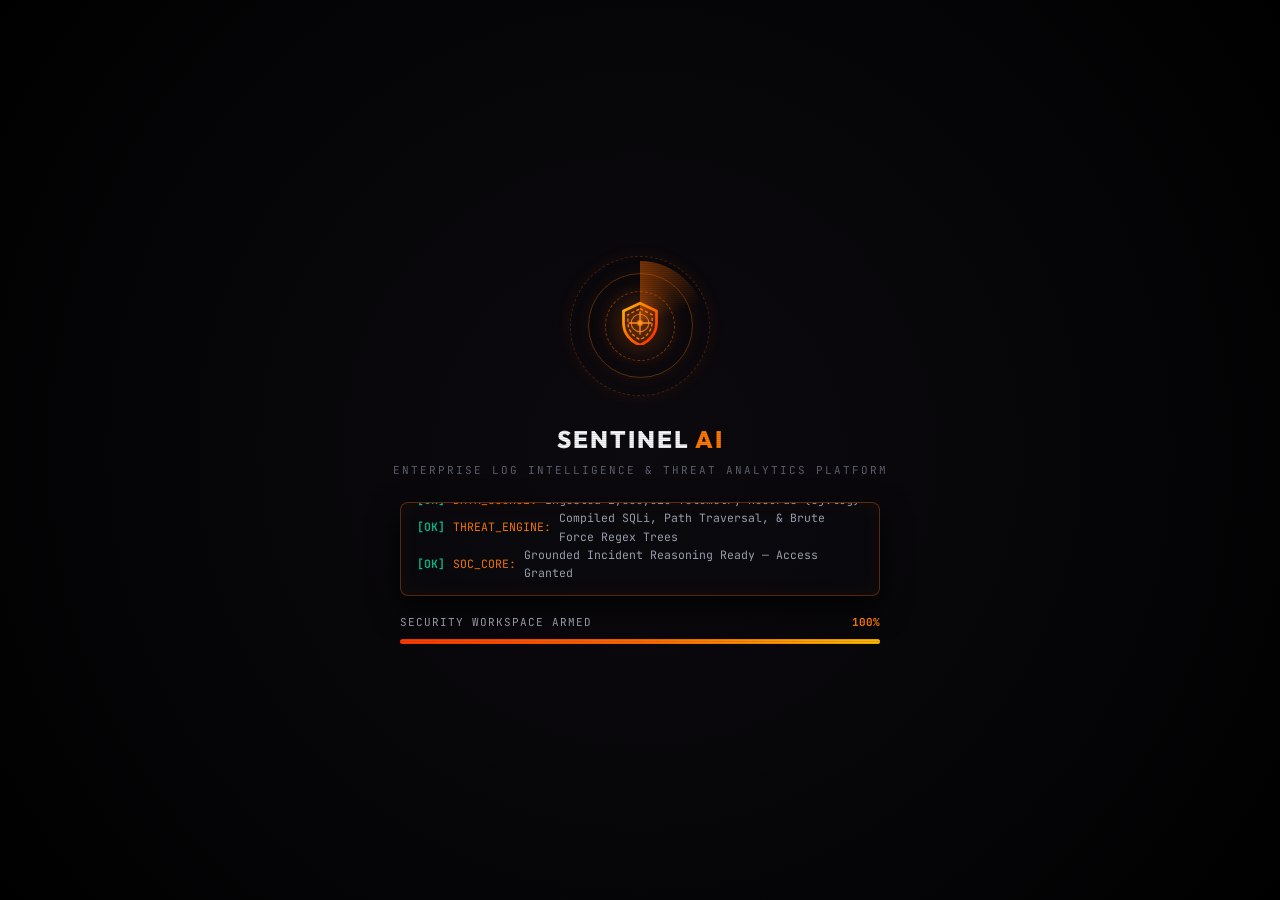
<file: platform/frontend/index.html>
<!DOCTYPE html>
<html lang="en">
<head>
  <meta charset="UTF-8">
  <meta name="viewport" content="width=device-width, initial-scale=1.0">
  <title>SENTINEL AI // Autonomous Log Intelligence & Security Analytics Platform</title>
  <!-- Google Fonts: Inter, Outfit, JetBrains Mono -->
  <link rel="preconnect" href="https://fonts.googleapis.com">
  <link rel="preconnect" href="https://fonts.gstatic.com" crossorigin>
  <link href="https://fonts.googleapis.com/css2?family=Inter:wght@400;500;600;700&family=JetBrains+Mono:wght@400;500;600;700&family=Outfit:wght@600;700;800;900&display=swap" rel="stylesheet">
  <link rel="stylesheet" href="css/style.css">
</head>
<body>
  <!-- Cyber Preloader / System Boot Sequence (Google / Microsoft Standards) -->
  <div id="preloader">
    <div class="preloader-hud-radar">
      <div class="radar-ring radar-ring-1"></div>
      <div class="radar-ring radar-ring-2"></div>
      <div class="radar-ring radar-ring-3"></div>
      <div class="radar-sweep"></div>
      <!-- Bespoke Cyber Emblem SVG -->
      <div class="preloader-core-icon">
        <svg width="44" height="44" viewBox="0 0 40 40" fill="none" xmlns="http://www.w3.org/2000/svg">
          <defs>
            <linearGradient id="cyberGradPre" x1="0%" y1="0%" x2="100%" y2="100%">
              <stop offset="0%" stop-color="#ffb800"/>
              <stop offset="50%" stop-color="#ff6a00"/>
              <stop offset="100%" stop-color="#ff2200"/>
            </linearGradient>
            <radialGradient id="coreGlowPre" cx="50%" cy="50%" r="50%">
              <stop offset="0%" stop-color="#ffffff"/>
              <stop offset="40%" stop-color="#ff7a00"/>
              <stop offset="100%" stop-color="transparent"/>
            </radialGradient>
          </defs>
          <path d="M20 2L35 9V20C35 29.5 28.5 37 20 40C11.5 37 5 29.5 5 20V9L20 2Z" stroke="url(#cyberGradPre)" stroke-width="2.5" stroke-linejoin="round" fill="rgba(255,106,0,0.12)"/>
          <path d="M20 7L31 12.5V19.5C31 26.5 26.2 32.5 20 35C13.8 32.5 9 26.5 9 19.5V12.5L20 7Z" stroke="#ff7a00" stroke-width="1.2" stroke-dasharray="3 2" fill="none"/>
          <circle cx="20" cy="20" r="5" fill="url(#coreGlowPre)"/>
          <circle cx="20" cy="20" r="8" stroke="#ff8c1a" stroke-width="1" stroke-opacity="0.8"/>
          <line x1="20" y1="10" x2="20" y2="30" stroke="#ff8c1a" stroke-width="1.2" stroke-linecap="round"/>
          <line x1="10" y1="20" x2="30" y2="20" stroke="#ff8c1a" stroke-width="1.2" stroke-linecap="round"/>
        </svg>
      </div>
    </div>
    
    <div class="preloader-brand-title">SENTINEL <span>AI</span></div>
    <div class="preloader-brand-sub">Enterprise Log Intelligence & Threat Analytics Platform</div>

    <!-- Live Kernel Boot Log Matrix -->
    <div class="preloader-terminal" id="preloader-terminal">
      <div class="terminal-line"><span class="ok-badge">[OK]</span> <span class="accent">BOOT:</span> Sentinel Security Kernel v2.4.0 Initialized</div>
    </div>

    <!-- Progress Status & Bar -->
    <div class="preloader-progress-box">
      <div class="preloader-meta-row">
        <span class="preloader-status-text" id="preloader-status">STARTING TELEMETRY STACK...</span>
        <span class="preloader-pct-text" id="preloader-pct">0%</span>
      </div>
      <div class="preloader-bar-bg">
        <div class="preloader-bar-fill" id="preloader-fill"></div>
      </div>
    </div>
  </div>

  <!-- Main Application Wrapper -->
  <div class="app-container">
    <!-- Sidebar Navigation -->
    <aside class="sidebar">
      <div class="brand">
        <div class="brand-icon">
          <!-- Cyber Shield Vector Emblem -->
          <svg width="26" height="26" viewBox="0 0 40 40" fill="none" xmlns="http://www.w3.org/2000/svg">
            <defs>
              <linearGradient id="brandGrad" x1="0%" y1="0%" x2="100%" y2="100%">
                <stop offset="0%" stop-color="#ffb800"/>
                <stop offset="50%" stop-color="#ff6a00"/>
                <stop offset="100%" stop-color="#ff2200"/>
              </linearGradient>
            </defs>
            <path d="M20 2L35 9V20C35 29.5 28.5 37 20 40C11.5 37 5 29.5 5 20V9L20 2Z" stroke="url(#brandGrad)" stroke-width="2.5" stroke-linejoin="round" fill="rgba(255,106,0,0.18)"/>
            <path d="M20 7L31 12.5V19.5C31 26.5 26.2 32.5 20 35C13.8 32.5 9 26.5 9 19.5V12.5L20 7Z" stroke="#ff7a00" stroke-width="1.2" stroke-dasharray="2 2" fill="none"/>
            <circle cx="20" cy="20" r="4" fill="#ffffff"/>
            <circle cx="20" cy="20" r="7" stroke="#ff8c1a" stroke-width="1"/>
            <line x1="20" y1="12" x2="20" y2="28" stroke="#ff8c1a" stroke-width="1" stroke-linecap="round"/>
            <line x1="12" y1="20" x2="28" y2="20" stroke="#ff8c1a" stroke-width="1" stroke-linecap="round"/>
          </svg>
        </div>
        <div>
          <div class="brand-title">SENTINEL <span>AI</span></div>
          <div class="brand-subtitle">Enterprise Defense v2.4</div>
        </div>
      </div>

      <ul class="nav-menu">
        <div class="nav-category">Operations</div>
        <li class="nav-item active" data-view="dashboard">
          <svg viewBox="0 0 24 24"><rect x="3" y="3" width="7" height="7"/><rect x="14" y="3" width="7" height="7"/><rect x="14" y="14" width="7" height="7"/><rect x="3" y="14" width="7" height="7"/></svg>
          <span>Executive Dashboard</span>
        </li>
        <li class="nav-item" data-view="pipeline">
          <svg viewBox="0 0 24 24"><polyline points="22 12 18 12 15 21 9 3 6 12 2 12"/></svg>
          <span>Pipeline Control</span>
        </li>
        <li class="nav-item" data-view="upload">
          <svg viewBox="0 0 24 24"><path d="M21 15v4a2 2 0 0 1-2 2H5a2 2 0 0 1-2-2v-4"/><polyline points="17 8 12 3 7 8"/><line x1="12" y1="3" x2="12" y2="15"/></svg>
          <span>Upload & Ingest Log</span>
        </li>
        <li class="nav-item" data-view="explorer">
          <svg viewBox="0 0 24 24"><circle cx="11" cy="11" r="8"/><line x1="21" y1="21" x2="16.65" y2="16.65"/></svg>
          <span>Log Explorer</span>
        </li>

        <div class="nav-category">Threat Intelligence</div>
        <li class="nav-item" data-view="attacks">
          <svg viewBox="0 0 24 24"><path d="M10.29 3.86L1.82 18a2 2 0 0 0 1.71 3h16.94a2 2 0 0 0 1.71-3L13.71 3.86a2 2 0 0 0-3.42 0z"/><line x1="12" y1="9" x2="12" y2="13"/><line x1="12" y1="17" x2="12.01" y2="17"/></svg>
          <span>Attack Intelligence</span>
        </li>
        <li class="nav-item" data-view="ip-intel">
          <svg viewBox="0 0 24 24"><circle cx="12" cy="12" r="10"/><line x1="2" y1="12" x2="22" y2="12"/><path d="M12 2a15.3 15.3 0 0 1 4 10 15.3 15.3 0 0 1-4 10 15.3 15.3 0 0 1-4-10 15.3 15.3 0 0 1 4-10z"/></svg>
          <span>IP Threat Dossier</span>
        </li>
        <li class="nav-item" data-view="incident">
          <svg viewBox="0 0 24 24"><path d="M14 2H6a2 2 0 0 0-2 2v16a2 2 0 0 0 2 2h12a2 2 0 0 0 2-2V8z"/><polyline points="14 2 14 8 20 8"/><line x1="16" y1="13" x2="8" y2="13"/><line x1="16" y1="17" x2="8" y2="17"/></svg>
          <span>Incident Workspace</span>
        </li>

        <div class="nav-category">AI & Machine Learning</div>
        <li class="nav-item" data-view="ml">
          <svg viewBox="0 0 24 24"><path d="M21 16V8a2 2 0 0 0-1-1.73l-7-4a2 2 0 0 0-2 0l-7 4A2 2 0 0 0 3 8v8a2 2 0 0 0 1 1.73l7 4a2 2 0 0 0 2 0l7-4A2 2 0 0 0 21 16z"/></svg>
          <span>Machine Learning Hub</span>
        </li>
        <li class="nav-item" data-view="ai-analyst">
          <svg viewBox="0 0 24 24"><path d="M21 15a2 2 0 0 1-2 2H7l-4 4V5a2 2 0 0 1 2-2h14a2 2 0 0 1 2 2z"/></svg>
          <span>AI Security Analyst</span>
        </li>

        <div class="nav-category">Diagnostics</div>
        <li class="nav-item" data-view="quality">
          <svg viewBox="0 0 24 24"><path d="M22 11.08V12a10 10 0 1 1-5.93-9.14"/><polyline points="22 4 12 14.01 9 11.01"/></svg>
          <span>Data Quality</span>
        </li>
        <li class="nav-item" data-view="system">
          <svg viewBox="0 0 24 24"><circle cx="12" cy="12" r="3"/><path d="M19.4 15a1.65 1.65 0 0 0 .33 1.82l.06.06a2 2 0 0 1 0 2.83 2 2 0 0 1-2.83 0l-.06-.06a1.65 1.65 0 0 0-1.82-.33 1.65 1.65 0 0 0-1 1.51V21a2 2 0 0 1-2 2 2 2 0 0 1-2-2v-.09A1.65 1.65 0 0 0 9 19.4a1.65 1.65 0 0 0-1.82.33l-.06.06a2 2 0 0 1-2.83 0 2 2 0 0 1 0-2.83l.06-.06a1.65 1.65 0 0 0 .33-1.82 1.65 1.65 0 0 0-1.51-1H3a2 2 0 0 1-2-2 2 2 0 0 1 2-2h.09A1.65 1.65 0 0 0 4.6 9a1.65 1.65 0 0 0-.33-1.82l-.06-.06a2 2 0 0 1 0-2.83 2 2 0 0 1 2.83 0l.06.06a1.65 1.65 0 0 0 1.82.33H9a1.65 1.65 0 0 0 1-1.51V3a2 2 0 0 1 2-2 2 2 0 0 1 2 2v.09a1.65 1.65 0 0 0 1 1.51 1.65 1.65 0 0 0 1.82-.33l.06-.06a2 2 0 0 1 2.83 0 2 2 0 0 1 0 2.83l-.06.06a1.65 1.65 0 0 0-.33 1.82V9a1.65 1.65 0 0 0 1.51 1H21a2 2 0 0 1 2 2 2 2 0 0 1-2 2h-.09a1.65 1.65 0 0 0-1.51 1z"/></svg>
          <span>System Health</span>
        </li>
      </ul>

      <div class="sidebar-footer">
        <div class="system-status-indicator">
          <div class="status-dot"></div>
          <span>SENTINEL Engine Online</span>
        </div>
      </div>
    </aside>

    <!-- Main Content Stage -->
    <main class="main-wrapper">
      <header class="top-header">
        <div class="header-title-box">
          <h1 class="page-title" id="current-page-title">Executive Dashboard</h1>
          <span class="header-badge">Live Telemetry</span>
        </div>
        <div class="header-actions">
          <button class="btn btn-outline" onclick="document.querySelector('[data-view=\'upload\']').click()">
            <svg viewBox="0 0 24 24" width="14" height="14" fill="none" stroke="currentColor" stroke-width="2"><path d="M21 15v4a2 2 0 0 1-2 2H5a2 2 0 0 1-2-2v-4"/><polyline points="17 8 12 3 7 8"/><line x1="12" y1="3" x2="12" y2="15"/></svg>
            Upload New Log
          </button>
          <button class="btn btn-primary" onclick="document.querySelector('[data-view=\'ai-analyst\']').click()">
            <svg viewBox="0 0 24 24" width="14" height="14" fill="none" stroke="currentColor" stroke-width="2"><path d="M21 15a2 2 0 0 1-2 2H7l-4 4V5a2 2 0 0 1 2-2h14a2 2 0 0 1 2 2z"/></svg>
            Ask Security AI
          </button>
        </div>
      </header>

      <div class="content-body">
        <!-- VIEW 1: EXECUTIVE DASHBOARD -->
        <section class="view-section active" id="view-dashboard">
          <div class="kpi-grid">
            <div class="kpi-card">
              <div class="kpi-title">Ingested Log Volume</div>
              <div class="kpi-value" id="kpi-total-logs">--</div>
              <div class="kpi-meta">Source: cj.log (226 MB)</div>
            </div>
            <div class="kpi-card">
              <div class="kpi-title">Unique Client IP Origins</div>
              <div class="kpi-value" id="kpi-unique-ips">--</div>
              <div class="kpi-meta">Distinct network nodes</div>
            </div>
            <div class="kpi-card">
              <div class="kpi-title">Confirmed Malicious Events</div>
              <div class="kpi-value" id="kpi-attack-count" style="color:var(--accent-rose);">--</div>
              <div class="kpi-meta" id="kpi-attack-pct">-- % total traffic</div>
            </div>
            <div class="kpi-card">
              <div class="kpi-title">Verified Benign Traffic</div>
              <div class="kpi-value" id="kpi-benign-count" style="color:var(--accent-emerald);">--</div>
              <div class="kpi-meta">Legitimate user browsing</div>
            </div>
            <div class="kpi-card">
              <div class="kpi-title">High-Risk Offending Hosts</div>
              <div class="kpi-value" id="kpi-suspicious-ips" style="color:var(--orange-bright);">--</div>
              <div class="kpi-meta">Targeting vulnerable routes</div>
            </div>
            <div class="kpi-card">
              <div class="kpi-title">Automated Scanner Traffic</div>
              <div class="kpi-value" id="kpi-bot-pct">--</div>
              <div class="kpi-meta">Scanners / Web Crawlers</div>
            </div>
          </div>

          <div class="grid-2col">
            <div class="card">
              <div class="card-header">
                <div class="card-title">Hourly Traffic Velocity & Threat Ingress</div>
                <span class="badge badge-sqli">Time Series</span>
              </div>
              <canvas id="trafficChart"></canvas>
            </div>

            <div class="card">
              <div class="card-header">
                <div class="card-title">Threat Attack Vector Breakdown</div>
                <span class="badge badge-attack">3 Categories</span>
              </div>
              <div id="attack-bars-container" style="padding-top:10px;"></div>
            </div>
          </div>

          <div class="card">
            <div class="card-header">
              <div class="card-title">Top High-Density Attack Source IPs</div>
              <span class="badge badge-sqli">Threat Actors</span>
            </div>
            <div class="table-responsive">
              <table class="data-table">
                <thead>
                  <tr>
                    <th>Host IP</th>
                    <th>Total Requests</th>
                    <th>Attack Requests</th>
                    <th>Attack Density</th>
                    <th>Threat Level</th>
                    <th>Investigation Action</th>
                  </tr>
                </thead>
                <tbody id="top-ips-tbody"></tbody>
              </table>
            </div>
          </div>
        </section>

        <!-- VIEW 2: PIPELINE CONTROL CENTER -->
        <section class="view-section" id="view-pipeline">
          <div class="card" style="margin-bottom:22px;">
            <div class="card-header">
              <div>
                <div class="card-title">Data Pipeline Orchestration & Training Engine</div>
                <p style="color:var(--text-secondary); font-size:12px; margin-top:4px;">Multi-stage asynchronous processor for continuous log ingestion, ETL, balancing, and model compilation.</p>
              </div>
              <div style="display:flex; align-items:center; gap:12px;">
                <span id="pipeline-state-badge" class="badge badge-benign">IDLE</span>
                <button class="btn btn-primary" id="btn-run-pipeline">Run Full Pipeline</button>
              </div>
            </div>
            <div style="margin-top:10px;">
              <div style="display:flex; justify-content:space-between; font-size:12px; margin-bottom:8px;">
                <span style="font-weight:600; color:var(--text-secondary);">Overall Execution Progress</span>
                <span id="pipeline-progress-pct" style="font-family:var(--font-mono); color:var(--orange-bright);">100%</span>
              </div>
              <div style="width:100%; height:8px; background:#1c1c24; border-radius:4px; overflow:hidden;">
                <div id="pipeline-progress-fill" style="width:100%; height:100%; background:var(--orange-primary); transition:width 0.3s;"></div>
              </div>
            </div>
          </div>

          <div class="grid-equal">
            <div class="card">
              <div class="card-header"><div class="card-title">Pipeline Architecture (9 Validated Stages)</div></div>
              <div class="pipeline-stepper" id="pipeline-stepper-list"></div>
            </div>

            <div class="card">
              <div class="card-header"><div class="card-title">Live Pipeline Execution Log Console</div></div>
              <div class="log-console" id="pipeline-console">Waiting for pipeline trigger...</div>
            </div>
          </div>
        </section>

        <!-- VIEW 3: UPLOAD & INGEST NEW DATA / FILE -->
        <section class="view-section" id="view-upload">
          <div class="card" style="margin-bottom:22px;">
            <div class="card-header">
              <div>
                <div class="card-title">Universal Telemetry Ingestion & Real-Time Threat Scanner</div>
                <p style="color:var(--text-secondary); font-size:12px; margin-top:4px;">Upload external logs (.log, .csv, .json, .txt) or paste raw streaming records. The engine auto-detects schemas, executes multi-vector regex tagging, and runs the trained Random Forest model.</p>
              </div>
            </div>

            <!-- Ingestion Mode Selector Tabs -->
            <div class="upload-tabs">
              <button class="upload-tab active" id="tab-btn-file">
                <svg viewBox="0 0 24 24" width="16" height="16" fill="none" stroke="currentColor" stroke-width="2"><path d="M21 15v4a2 2 0 0 1-2 2H5a2 2 0 0 1-2-2v-4"/><polyline points="17 8 12 3 7 8"/><line x1="12" y1="3" x2="12" y2="15"/></svg>
                Drop File (.log, .csv, .json, .txt)
              </button>
              <button class="upload-tab" id="tab-btn-text">
                <svg viewBox="0 0 24 24" width="16" height="16" fill="none" stroke="currentColor" stroke-width="2"><path d="M14 2H6a2 2 0 0 0-2 2v16a2 2 0 0 0 2 2h12a2 2 0 0 0 2-2V8z"/><polyline points="14 2 14 8 20 8"/><line x1="16" y1="13" x2="8" y2="13"/><line x1="16" y1="17" x2="8" y2="17"/></svg>
                Paste Raw Stream Buffer
              </button>
            </div>

            <!-- Container A: File Drag & Drop Zone -->
            <div id="container-file-upload">
              <div class="upload-dropzone" id="file-dropzone">
                <input type="file" id="file-input" style="display:none;" accept=".log,.csv,.json,.txt">
                <div class="upload-icon">
                  <svg viewBox="0 0 24 24" fill="none" stroke="currentColor" stroke-width="2">
                    <path d="M21 15v4a2 2 0 0 1-2 2H5a2 2 0 0 1-2-2v-4"/><polyline points="17 8 12 3 7 8"/><line x1="12" y1="3" x2="12" y2="15"/>
                  </svg>
                </div>
                <div class="upload-title">Drop your log file here, or <span style="color:var(--orange-bright);">browse to select</span></div>
                <div class="upload-hint">Supports JSON Array access logs (cj.log), Delimited CSV matrices, or raw syslog text up to 500 MB</div>
              </div>

              <!-- Upload File Selected Status Box -->
              <div id="file-selected-box" style="display:none; margin-top:16px; padding:16px; background:var(--bg-secondary); border:1px solid var(--border-subtle); border-radius:var(--radius-sm); align-items:center; justify-content:space-between;">
                <div style="display:flex; align-items:center; gap:12px;">
                  <svg viewBox="0 0 24 24" width="24" height="24" stroke="var(--orange-bright)" fill="none" stroke-width="2"><path d="M14 2H6a2 2 0 0 0-2 2v16a2 2 0 0 0 2 2h12a2 2 0 0 0 2-2V8z"/><polyline points="14 2 14 8 20 8"/></svg>
                  <div>
                    <div style="font-weight:700; color:var(--text-primary);" id="selected-filename">--</div>
                    <div style="font-size:11px; color:var(--text-muted);" id="selected-filesize">--</div>
                  </div>
                </div>
                <button class="btn btn-primary" id="btn-process-upload">Execute Ingestion & Threat Analysis</button>
              </div>
            </div>

            <!-- Container B: Paste Raw Text Buffer -->
            <div id="container-text-upload" style="display:none;">
              <div class="raw-text-container">
                <textarea class="raw-text-textarea" id="raw-stream-input" placeholder='Paste raw log lines here... e.g.&#10;["1","1001","2023-01-08 08:07:15","104.28.209.153","443","Mozilla/5.0","en-US","GET /home HTTP/1.1"]&#10;["attack","admin&apos; OR 1=1--","2023-02-14 10:14:02","137.184.225.234","443","curl/7.68.0","en-US","POST /login HTTP/1.1"]'></textarea>
                <div style="display:flex; justify-content:flex-end;">
                  <button class="btn btn-primary" id="btn-process-text">Scan Raw Stream Buffer</button>
                </div>
              </div>
            </div>

            <!-- 1-Click Instant Test Dataset Samples -->
            <div class="sample-pills-section">
              <div class="sample-pills-title">⚡ Instant Test Datasets (1-Click Evaluation):</div>
              <div class="sample-pills-row">
                <div class="sample-pill" id="btn-sample-normal">
                  <svg viewBox="0 0 24 24" width="14" height="14" stroke="#10b981" fill="none" stroke-width="2"><circle cx="12" cy="12" r="10"/><polyline points="12 6 12 12 14 14"/></svg>
                  Benign Browsing Stream (10 Samples)
                </div>
                <div class="sample-pill" id="btn-sample-attack">
                  <svg viewBox="0 0 24 24" width="14" height="14" stroke="#f43f5e" fill="none" stroke-width="2"><path d="M10.29 3.86L1.82 18a2 2 0 0 0 1.71 3h16.94a2 2 0 0 0 1.71-3L13.71 3.86a2 2 0 0 0-3.42 0z"/><line x1="12" y1="9" x2="12" y2="13"/></svg>
                  Multi-Vector Cyber Attacks (SQLi & Traversal)
                </div>
                <div class="sample-pill" id="btn-sample-scanner">
                  <svg viewBox="0 0 24 24" width="14" height="14" stroke="#ff7a00" fill="none" stroke-width="2"><circle cx="12" cy="12" r="10"/><line x1="2" y1="12" x2="22" y2="12"/></svg>
                  Automated Recon (Gobuster / Dirbuster)
                </div>
              </div>
            </div>

            <!-- Animated Cyber Scanning Progress Bar -->
            <div class="scanning-terminal" id="scanning-terminal">
              <div class="scanning-bar-row">
                <span id="scan-phase-text" style="color:var(--text-secondary); text-transform:uppercase; letter-spacing:1px;">CYBER ENGINE SCANNING...</span>
                <span id="scan-phase-pct" style="color:var(--orange-bright); font-weight:700;">0%</span>
              </div>
              <div class="scanning-bar-bg">
                <div class="scanning-bar-fill" id="scan-bar-fill"></div>
              </div>
              <div class="scanning-ticker" id="scan-ticker-log">Initializing heuristic vector analyzer...</div>
            </div>
          </div>

          <!-- Dynamic Analysis Report Container (populated after upload) -->
          <div id="upload-analysis-result" style="display:none;">
            <div class="kpi-grid">
              <div class="kpi-card">
                <div class="kpi-title">Parsed Records</div>
                <div class="kpi-value" id="up-parsed-records" style="color:var(--accent-emerald);">--</div>
                <div class="kpi-meta" id="up-format-badge">Format Detected</div>
              </div>
              <div class="kpi-card">
                <div class="kpi-title">Detected Threats</div>
                <div class="kpi-value" id="up-total-threats" style="color:var(--accent-rose);">--</div>
                <div class="kpi-meta" id="up-attack-pct">--% attack density</div>
              </div>
              <div class="kpi-card">
                <div class="kpi-title">Unique Client IPs</div>
                <div class="kpi-value" id="up-unique-ips">--</div>
                <div class="kpi-meta">Distinct network origins</div>
              </div>
              <div class="kpi-card">
                <div class="kpi-title">Malformed Records</div>
                <div class="kpi-value" id="up-invalid-records" style="color:var(--text-muted);">--</div>
                <div class="kpi-meta">Rejected syntax errors</div>
              </div>
            </div>

            <div class="grid-2col">
              <div class="card">
                <div class="card-header">
                  <div class="card-title">Threat Assessment & Executive Briefing</div>
                  <div style="display:flex; gap:8px;">
                    <button class="btn btn-outline btn-sm" id="btn-export-json">Export Threat JSON</button>
                    <button class="btn btn-primary btn-sm" id="btn-view-in-explorer">Explore in Log Table</button>
                  </div>
                </div>
                <p id="up-threat-assessment" style="line-height:1.7; font-size:13.5px; color:var(--text-primary);"></p>
                
                <div style="margin-top:16px;">
                  <strong style="color:var(--text-secondary); font-size:12px; text-transform:uppercase;">Identified Threat Vectors:</strong>
                  <div id="up-attack-breakdown-tags" style="display:flex; flex-wrap:wrap; gap:10px; margin-top:8px;"></div>
                </div>
              </div>

              <div class="card">
                <div class="card-header"><div class="card-title">Live Random Forest Inference on Sample Records</div></div>
                <div id="up-model-predictions-list" style="display:flex; flex-direction:column; gap:8px;"></div>
              </div>
            </div>

            <div class="card">
              <div class="card-header"><div class="card-title">Top Offending IP Addresses in Uploaded Telemetry</div></div>
              <div class="table-responsive">
                <table class="data-table">
                  <thead>
                    <tr>
                      <th>Host IP</th>
                      <th>Total Requests</th>
                      <th>Threat Hits</th>
                      <th>Attack Ratio</th>
                      <th>Vector Types</th>
                      <th>Action</th>
                    </tr>
                  </thead>
                  <tbody id="up-offenders-tbody"></tbody>
                </table>
              </div>
            </div>
          </div>
        </section>

        <!-- VIEW 4: LOG EXPLORER -->
        <section class="view-section" id="view-explorer">
          <div class="filter-bar">
            <div class="input-group" style="flex-grow:1; min-width:220px;">
              <svg viewBox="0 0 24 24" width="16" height="16" stroke="var(--text-muted)" fill="none" stroke-width="2"><circle cx="11" cy="11" r="8"/><line x1="21" y1="21" x2="16.65" y2="16.65"/></svg>
              <input type="text" id="log-search-input" placeholder="Search IP, User-Agent, Sub-Key, or Route...">
            </div>
            <div class="input-group">
              <select id="log-label-filter">
                <option value="all">All Labels</option>
                <option value="benign">Benign Only</option>
                <option value="attack">All Attacks</option>
                <option value="sqli">SQL Injection (sqli)</option>
                <option value="path_traversal">Path Traversal</option>
                <option value="brute_force">Brute Force</option>
              </select>
            </div>
            <div class="input-group">
              <select id="log-client-filter">
                <option value="all">All Clients</option>
                <option value="chrome">Chrome</option>
                <option value="mozilla">Mozilla</option>
                <option value="firefox">Firefox</option>
                <option value="gobuster">Gobuster Scanner</option>
                <option value="dirbuster">Dirbuster Scanner</option>
              </select>
            </div>
            <div class="input-group">
              <select id="log-bot-filter">
                <option value="all">Bot Status (All)</option>
                <option value="true">Automated Bots Only</option>
                <option value="false">Human Browsers Only</option>
              </select>
            </div>
          </div>

          <div class="card">
            <div class="table-responsive">
              <table class="data-table">
                <thead>
                  <tr>
                    <th>ID</th>
                    <th>Timestamp</th>
                    <th>Client IP</th>
                    <th>Port</th>
                    <th>Label</th>
                    <th>Bot?</th>
                    <th>Client Type</th>
                    <th>Req/IP</th>
                  </tr>
                </thead>
                <tbody id="logs-table-body"></tbody>
              </table>
            </div>

            <div style="display:flex; justify-content:space-between; align-items:center; margin-top:18px;">
              <div id="log-page-info" style="color:var(--text-muted); font-size:12px; font-family:var(--font-mono);">Page 1 of 1</div>
              <div style="display:flex; gap:8px;">
                <button class="btn btn-outline btn-sm" id="log-prev-page">Previous</button>
                <button class="btn btn-outline btn-sm" id="log-next-page">Next</button>
              </div>
            </div>
          </div>
        </section>

        <!-- VIEW 5: ATTACK INTELLIGENCE -->
        <section class="view-section" id="view-attacks">
          <div class="kpi-grid">
            <div class="kpi-card">
              <div class="kpi-title">SQL Injection (SQLi)</div>
              <div class="kpi-value" style="color:var(--orange-bright);">176</div>
              <div class="kpi-meta">Heuristics: ' OR 1=1, UNION SELECT</div>
            </div>
            <div class="kpi-card">
              <div class="kpi-title">Directory Path Traversal</div>
              <div class="kpi-value" style="color:var(--accent-amber);">885</div>
              <div class="kpi-meta">Heuristics: ../, ..\, %2e%2e</div>
            </div>
            <div class="kpi-card">
              <div class="kpi-title">Brute Force Authentication</div>
              <div class="kpi-value" style="color:var(--accent-rose);">1,484</div>
              <div class="kpi-meta">Frequency threshold &gt;= 5 attempts</div>
            </div>
          </div>

          <div class="card">
            <div class="card-header"><div class="card-title">Attack Detection Signatures & Applied Heuristics</div></div>
            <div style="display:flex; flex-direction:column; gap:16px; font-size:13.5px;">
              <div style="background:var(--bg-secondary); padding:18px; border:1px solid var(--border-subtle); border-radius:var(--radius-sm);">
                <strong style="color:var(--orange-bright);">1. SQL Injection Engine:</strong>
                <p style="color:var(--text-secondary); margin-top:6px;">Monitors query strings, <code>category_type</code>, and <code>sub_key</code> parameters for SQL metacharacters and tautology statements: <code>'(\s*)or(\s*)1(\s*)=(\s*)1|union(\s+)select|drop(\s+)table|insert(\s+)into|--</code>.</p>
              </div>
              <div style="background:var(--bg-secondary); padding:18px; border:1px solid var(--border-subtle); border-radius:var(--radius-sm);">
                <strong style="color:var(--accent-amber);">2. Path Traversal Engine:</strong>
                <p style="color:var(--text-secondary); margin-top:6px;">Scans for directory breakout attempts targeting server root files: <code>\.\./|\.\.\\|%2e%2e</code> across all request payloads.</p>
              </div>
              <div style="background:var(--bg-secondary); padding:18px; border:1px solid var(--border-subtle); border-radius:var(--radius-sm);">
                <strong style="color:var(--accent-rose);">3. Brute Force Auth Engine:</strong>
                <p style="color:var(--text-secondary); margin-top:6px;">Identifies concentrated attempts against sensitive credentials endpoints: <code>login|signin|password|auth</code> with burst thresholds &gt;= 5 hits per IP.</p>
              </div>
            </div>
          </div>
        </section>

        <!-- VIEW 6: IP THREAT DOSSIER -->
        <section class="view-section" id="view-ip-intel">
          <div class="card" style="margin-bottom:22px;">
            <div class="card-header"><div class="card-title">Threat Dossier Search</div></div>
            <div style="display:flex; gap:14px;">
              <input type="text" id="ip-search-input" class="form-control" placeholder="Enter IP Address (e.g. 14.139.122.76)..." style="max-width:350px;">
              <button class="btn btn-primary" onclick="loadIPDetails(document.getElementById('ip-search-input').value)">Lookup IP</button>
            </div>
          </div>
          <div class="card" id="ip-details-card">
            <p style="color:var(--text-muted);">Enter an IP address above or click "Investigate" from the Executive Dashboard.</p>
          </div>
        </section>

        <!-- VIEW 7: MACHINE LEARNING HUB -->
        <section class="view-section" id="view-ml">
          <div class="kpi-grid">
            <div class="kpi-card">
              <div class="kpi-title">Model Accuracy</div>
              <div class="kpi-value" id="ml-accuracy" style="color:var(--orange-bright);">97.89%</div>
              <div class="kpi-meta">Random Forest Classifier</div>
            </div>
            <div class="kpi-card">
              <div class="kpi-title">Attack F1-Score</div>
              <div class="kpi-value" id="ml-f1">0.98</div>
              <div class="kpi-meta">Balanced Harmonic Mean</div>
            </div>
            <div class="kpi-card">
              <div class="kpi-title">Attack Precision</div>
              <div class="kpi-value" id="ml-precision">0.97</div>
              <div class="kpi-meta">Low False Positive Rate</div>
            </div>
            <div class="kpi-card">
              <div class="kpi-title">Attack Recall (Sensitivity)</div>
              <div class="kpi-value" id="ml-recall" style="color:var(--accent-emerald);">0.99</div>
              <div class="kpi-meta">Catches 99% of Attacks</div>
            </div>
          </div>

          <div class="grid-equal">
            <div class="card">
              <div class="card-header"><div class="card-title">Test Set Confusion Matrix (521 Held-Out Samples)</div></div>
              <div id="ml-cm-container"></div>
            </div>

            <div class="card">
              <div class="card-header"><div class="card-title">Top Feature Importances (Gini Impurity)</div></div>
              <div id="ml-features-container"></div>
            </div>
          </div>

          <div class="card">
            <div class="card-header">
              <div class="card-title">Live Model Inference & Explainability Predictor</div>
              <span class="badge badge-sqli">Real-Time Evaluation</span>
            </div>
            <form id="ml-predict-form" style="display:grid; grid-template-columns:repeat(auto-fit, minmax(210px, 1fr)); gap:18px;">
              <div class="form-group">
                <label class="form-label">Requests per IP</label>
                <input type="number" id="pred-requests" class="form-control" value="85" min="1">
              </div>
              <div class="form-group">
                <label class="form-label">Time Delta (Seconds)</label>
                <input type="number" id="pred-time-delta" class="form-control" value="0.08" step="0.01" min="0">
              </div>
              <div class="form-group">
                <label class="form-label">User-Agent Length</label>
                <input type="number" id="pred-ua-len" class="form-control" value="22" min="1">
              </div>
              <div class="form-group">
                <label class="form-label">Unique UAs per IP</label>
                <input type="number" id="pred-unique-ua" class="form-control" value="1" min="1">
              </div>
              <div class="form-group">
                <label class="form-label">Client Tool Type</label>
                <select id="pred-client-type" class="form-control">
                  <option value="gobuster">Gobuster Scanner</option>
                  <option value="dirbuster">Dirbuster Scanner</option>
                  <option value="chrome">Chrome Browser</option>
                  <option value="firefox">Firefox Browser</option>
                  <option value="mozilla">Mozilla Standard</option>
                  <option value="command_line_tool">Curl / Python CLI</option>
                </select>
              </div>
              <div class="form-group" style="display:flex; flex-direction:column; justify-content:center;">
                <label class="form-label">Is Bot Scanner?</label>
                <label style="display:flex; align-items:center; gap:8px; cursor:pointer; color:var(--text-primary); font-size:13px;">
                  <input type="checkbox" id="pred-is-bot" checked> Flagged Automated Scanner
                </label>
              </div>
              <div style="grid-column: 1 / -1; margin-top:10px;">
                <button type="submit" class="btn btn-primary">Run Live Model Prediction</button>
              </div>
            </form>

            <div id="pred-result-box" style="display:none; margin-top:22px; padding:20px; background:var(--bg-secondary); border:1px solid var(--border-subtle); border-radius:var(--radius-sm);">
              <div style="display:flex; align-items:center; justify-content:space-between; margin-bottom:14px;">
                <div style="font-size:16px; font-weight:700;">Result: <span id="pred-badge" class="badge">--</span></div>
                <div style="font-size:13px; color:var(--text-muted);">Confidence: <strong id="pred-confidence" style="color:var(--text-primary);">--</strong> | Risk Score: <strong id="pred-risk-score" style="color:var(--orange-bright);">--</strong></div>
              </div>
              <div style="font-size:13px; font-weight:600; color:var(--text-secondary); margin-bottom:8px;">Explainable AI Evidence Attribution:</div>
              <ul id="pred-evidence-list" style="padding-left:22px; font-size:13px; color:var(--text-primary); line-height:1.7;"></ul>
            </div>
          </div>
        </section>

        <!-- VIEW 8: AI SECURITY ANALYST -->
        <section class="view-section" id="view-ai-analyst">
          <div class="chat-container">
            <div class="prompt-chips">
              <span class="chip" data-prompt="What happened in the logs?">Summarize overall attack activity</span>
              <span class="chip" data-prompt="How many attacks were detected?">How many attacks were detected?</span>
              <span class="chip" data-prompt="Which IPs generated suspicious activity?">Top suspicious IPs</span>
              <span class="chip" data-prompt="Explain the machine learning model features">Explain model accuracy & features</span>
              <span class="chip" data-prompt="What mitigation steps should I consider?">Recommended mitigation rules</span>
            </div>

            <div class="chat-history" id="chat-messages">
              <div class="chat-bubble chat-bubble-ai">
                <strong>SENTINEL AI Security Analyst Active</strong><br>
                I am directly connected to your live log analytics engine and trained Random Forest model. Ask any question regarding threat activity, offending IP addresses, detection metrics, or remediation strategies.
              </div>
            </div>

            <div class="chat-input-area">
              <input type="text" id="ai-input-text" class="form-control" placeholder="Ask the Security AI about telemetry, threat actors, or attacks...">
              <button class="btn btn-primary" id="ai-send-btn">Send</button>
            </div>
          </div>
        </section>

        <!-- VIEW 9: INCIDENT WORKSPACE -->
        <section class="view-section" id="view-incident">
          <div class="card" style="margin-bottom:22px;">
            <div class="card-header"><div class="card-title">Automated Incident Triage & Firewall Mitigation Generator</div></div>
            <div style="display:flex; flex-wrap:wrap; gap:14px; align-items:center;">
              <input type="text" id="incident-ip-input" class="form-control" value="14.139.122.76" placeholder="IP Address..." style="max-width:250px;">
              <select id="incident-type-input" class="form-control" style="max-width:250px;">
                <option value="SQL Injection">SQL Injection Probe</option>
                <option value="Directory Path Traversal">Directory Path Traversal</option>
                <option value="Brute Force Authentication">Brute Force Authentication</option>
                <option value="Automated Scanner">Automated Scanner</option>
              </select>
              <button class="btn btn-primary" id="incident-generate-btn">Synthesize Remediation Plan</button>
            </div>
          </div>

          <div class="card">
            <div class="card-header"><div class="card-title">Generated Mitigation & Security Directives</div></div>
            <div style="display:flex; flex-direction:column; gap:18px;">
              <div>
                <strong style="color:var(--text-secondary); font-size:11px; text-transform:uppercase; font-family:var(--font-mono);">Threat Severity:</strong>
                <span id="mitigation-severity" class="badge badge-attack" style="margin-left:8px;">CRITICAL</span>
              </div>
              <div>
                <div style="display:flex; justify-content:space-between; align-items:center;">
                  <strong style="color:var(--text-secondary); font-size:11px; text-transform:uppercase; font-family:var(--font-mono);">Gateway Firewall Rule (Linux iptables):</strong>
                  <button class="btn btn-outline btn-sm" onclick="copyText('mitigation-iptables')">Copy Rule</button>
                </div>
                <pre class="mono-cell" id="mitigation-iptables" style="background:#000; padding:14px; border:1px solid var(--border-subtle); border-radius:4px; margin-top:6px; color:var(--accent-emerald); overflow-x:auto;">iptables -A INPUT -s 14.139.122.76 -p tcp --dport 80,443 -j DROP</pre>
              </div>
              <div>
                <div style="display:flex; justify-content:space-between; align-items:center;">
                  <strong style="color:var(--text-secondary); font-size:11px; text-transform:uppercase; font-family:var(--font-mono);">Web Application Firewall (ModSecurity Rule):</strong>
                  <button class="btn btn-outline btn-sm" onclick="copyText('mitigation-waf')">Copy Rule</button>
                </div>
                <pre class="mono-cell" id="mitigation-waf" style="background:#000; padding:14px; border:1px solid var(--border-subtle); border-radius:4px; margin-top:6px; color:var(--orange-bright); overflow-x:auto;">SecRule ARGS "@rx (?i)(\\bunion\\b.*\\bselect\\b|\\bselect\\b.*\\bfrom\\b|1=1|--)" "id:10001,phase:2,deny,status:403,log,msg:'SQL Injection Attempt'"</pre>
              </div>
              <div>
                <strong style="color:var(--text-secondary); font-size:11px; text-transform:uppercase; font-family:var(--font-mono);">Immediate SOC Action Items:</strong>
                <ul id="mitigation-actions" style="margin-top:8px; padding-left:22px; font-size:13.5px; color:var(--text-primary); line-height:1.8;">
                  <li>Immediately block IP 14.139.122.76 at gateway firewall</li>
                  <li>Review database access logs for queries executed from this session</li>
                  <li>Enable prepared statements / parameterized queries across all dynamic filters</li>
                </ul>
              </div>
            </div>
          </div>
        </section>

        <!-- VIEW 10: DATA QUALITY -->
        <section class="view-section" id="view-quality">
          <div class="kpi-grid">
            <div class="kpi-card">
              <div class="kpi-title">Data Ingestion Integrity</div>
              <div class="kpi-value" id="dq-valid-rate" style="color:var(--accent-emerald);">99.96%</div>
              <div class="kpi-meta">2,060,520 valid records</div>
            </div>
            <div class="kpi-card">
              <div class="kpi-title">Structured Records</div>
              <div class="kpi-value" id="dq-valid-records">2,060,520</div>
              <div class="kpi-meta">Standard 8 columns</div>
            </div>
            <div class="kpi-card">
              <div class="kpi-title">Malformed Records</div>
              <div class="kpi-value" id="dq-invalid-records" style="color:var(--text-muted);">911</div>
              <div class="kpi-meta">Corrupted JSON strings</div>
            </div>
            <div class="kpi-card">
              <div class="kpi-title">Unique Client IPs</div>
              <div class="kpi-value" id="dq-unique-ips">16,680</div>
              <div class="kpi-meta">Global network nodes</div>
            </div>
          </div>

          <div class="card">
            <div class="card-header"><div class="card-title">Dataset Temporal Bounds & Quality Metrics</div></div>
            <p><strong>Earliest Recorded Timestamp:</strong> <span id="dq-time-start" class="mono-cell">2023-01-08 08:07:15</span></p>
            <p style="margin-top:8px;"><strong>Latest Recorded Timestamp:</strong> <span id="dq-time-end" class="mono-cell">2024-02-19 21:44:01</span></p>
            <p style="margin-top:8px;"><strong>Raw Source Dataset:</strong> <code class="mono-cell">D:\PDS PRACTICAL\Logs\logs\cj.log</code> (~226 MB)</p>
          </div>
        </section>

        <!-- VIEW 11: SYSTEM HEALTH -->
        <section class="view-section" id="view-system">
          <div class="kpi-grid">
            <div class="kpi-card">
              <div class="kpi-title">FastAPI Backend Status</div>
              <div class="kpi-value" id="sys-backend-status" style="color:var(--accent-emerald);">OPERATIONAL</div>
              <div class="kpi-meta">Port 8000 (Local Uvicorn)</div>
            </div>
            <div class="kpi-card">
              <div class="kpi-title">ML Classifier State</div>
              <div class="kpi-value" id="sys-model-status" style="color:var(--orange-bright);">READY</div>
              <div class="kpi-meta">RandomForestClassifier v1.0.0</div>
            </div>
            <div class="kpi-card">
              <div class="kpi-title">Output Datasets Footprint</div>
              <div class="kpi-value" id="sys-disk-usage">-- MB</div>
              <div class="kpi-meta">Practicals 1–10 Artifacts</div>
            </div>
          </div>

          <div class="card">
            <div class="card-header"><div class="card-title">Export Verified Datasets (Direct Binary & CSV Downloads)</div></div>
            <div style="display:flex; flex-wrap:wrap; gap:12px;">
              <a href="/api/system/export/balanced" class="btn btn-outline" download>Download Balanced Dataset CSV (Pr-6)</a>
              <a href="/api/system/export/predictions" class="btn btn-outline" download>Download Test Predictions CSV (Pr-9)</a>
              <a href="/api/system/export/ip_frequency" class="btn btn-outline" download>Download IP Frequency CSV (Pr-7)</a>
              <a href="/api/system/export/pipeline_summary" class="btn btn-outline" download>Download Pipeline Summary TXT (Pr-10)</a>
            </div>
          </div>
        </section>
      </div>
    </main>
  </div>

  <!-- Modal for Log Inspector -->
  <div class="modal-overlay" id="log-modal">
    <div class="modal-card">
      <div class="card-header">
        <div class="card-title">Log Telemetry Deep Inspector</div>
        <button class="btn btn-outline btn-sm" onclick="closeLogModal()">✕</button>
      </div>
      <div id="log-modal-details"></div>
    </div>
  </div>

  <!-- Toast Notification -->
  <div id="toast">Notification message</div>

  <!-- Scripts -->
  <script src="js/api.js"></script>
  <script src="js/app.js"></script>
</body>
</html>
</file>
<file: platform/frontend/css/style.css>
/* ============================================================
   SENTINEL AI - ENTERPRISE CYBERSECURITY DESIGN SYSTEM
   THEME: STEALTH BLACK + HYPER ORANGE (GOOGLE / MICROSOFT CALIBER)
   ============================================================ */

:root {
  /* Color Tokens */
  --bg-void: #030304;
  --bg-primary: #070709;
  --bg-secondary: #0d0d11;
  --bg-card: #121217;
  --bg-card-hover: #181820;
  --bg-input: #15151b;
  --bg-glass: rgba(18, 18, 23, 0.75);

  --border-subtle: #1f1f28;
  --border-highlight: #2f2f3d;
  --border-focus: #ff6a00;

  --orange-primary: #ff6a00;
  --orange-bright: #ff7a00;
  --orange-vibrant: #ff8c1a;
  --orange-glow: rgba(255, 106, 0, 0.35);
  --orange-subtle: rgba(255, 106, 0, 0.08);

  --text-primary: #f8f9fa;
  --text-secondary: #9da3af;
  --text-muted: #5e6472;

  --accent-emerald: #10b981;
  --accent-rose: #f43f5e;
  --accent-amber: #f59e0b;
  --accent-cyan: #06b6d4;

  /* Typography */
  --font-sans: 'Inter', -apple-system, BlinkMacSystemFont, 'Segoe UI', Roboto, sans-serif;
  --font-heading: 'Outfit', var(--font-sans);
  --font-mono: 'JetBrains Mono', 'Fira Code', monospace;

  /* Radii & Shadows */
  --radius-xs: 4px;
  --radius-sm: 8px;
  --radius-md: 12px;
  --radius-lg: 18px;
  --radius-full: 9999px;

  --shadow-card: 0 8px 32px rgba(0, 0, 0, 0.7);
  --shadow-glow: 0 0 24px rgba(255, 106, 0, 0.25);
  --shadow-emerald: 0 0 16px rgba(16, 185, 129, 0.3);
}

/* Global Reset */
* {
  margin: 0;
  padding: 0;
  box-sizing: border-box;
}

body {
  background-color: var(--bg-void);
  color: var(--text-primary);
  font-family: var(--font-sans);
  font-size: 14px;
  line-height: 1.6;
  min-height: 100vh;
  display: flex;
  overflow: hidden;
  user-select: none;
}

/* ============================================================
   PRELOADER / CYBER BOOT SEQUENCE (STATE OF THE ART)
   ============================================================ */
#preloader {
  position: fixed;
  inset: 0;
  background: radial-gradient(circle at center, #0d0a0f 0%, #040406 70%, #000 100%);
  z-index: 10000;
  display: flex;
  flex-direction: column;
  align-items: center;
  justify-content: center;
  transition: opacity 0.7s cubic-bezier(0.16, 1, 0.3, 1), visibility 0.7s;
  overflow: hidden;
}

#preloader::after {
  content: '';
  position: absolute;
  inset: 0;
  background: repeating-linear-gradient(0deg, rgba(0, 0, 0, 0.2) 0px, rgba(0, 0, 0, 0.2) 1px, transparent 1px, transparent 2px);
  pointer-events: none;
  opacity: 0.6;
}

#preloader.loaded {
  opacity: 0;
  visibility: hidden;
  pointer-events: none;
  transform: scale(1.03);
}

.preloader-hud-radar {
  width: 140px;
  height: 140px;
  position: relative;
  display: flex;
  align-items: center;
  justify-content: center;
  margin-bottom: 24px;
}

.radar-ring {
  position: absolute;
  border-radius: 50%;
  border: 1px solid rgba(255, 106, 0, 0.25);
  box-shadow: 0 0 15px rgba(255, 106, 0, 0.08);
}
.radar-ring-1 { width: 140px; height: 140px; border-style: dashed; animation: rotateCW 12s linear infinite; }
.radar-ring-2 { width: 105px; height: 105px; border-color: rgba(255, 122, 0, 0.35); }
.radar-ring-3 { width: 70px; height: 70px; border: 1px dashed rgba(255, 106, 0, 0.5); animation: rotateCCW 8s linear infinite; }

.radar-sweep {
  position: absolute;
  width: 130px;
  height: 130px;
  border-radius: 50%;
  background: conic-gradient(from 0deg, rgba(255, 106, 0, 0.45) 0deg, transparent 70deg, transparent 360deg);
  animation: radarSweep 2.2s linear infinite;
}

@keyframes radarSweep {
  from { transform: rotate(0deg); }
  to { transform: rotate(360deg); }
}

@keyframes rotateCW {
  from { transform: rotate(0deg); }
  to { transform: rotate(360deg); }
}

@keyframes rotateCCW {
  from { transform: rotate(360deg); }
  to { transform: rotate(0deg); }
}

.preloader-core-icon {
  position: relative;
  z-index: 10;
  filter: drop-shadow(0 0 14px rgba(255, 106, 0, 0.8));
  animation: corePulse 1.8s ease-in-out infinite alternate;
}

@keyframes corePulse {
  0% { transform: scale(0.96); filter: drop-shadow(0 0 8px rgba(255, 106, 0, 0.6)); }
  100% { transform: scale(1.05); filter: drop-shadow(0 0 20px rgba(255, 122, 0, 1)); }
}

.preloader-brand-title {
  font-family: var(--font-heading);
  font-size: 24px;
  font-weight: 800;
  letter-spacing: 2px;
  color: var(--text-primary);
  margin-bottom: 4px;
  text-align: center;
}

.preloader-brand-title span {
  color: var(--orange-bright);
}

.preloader-brand-sub {
  font-family: var(--font-mono);
  font-size: 11px;
  color: var(--text-muted);
  letter-spacing: 2px;
  text-transform: uppercase;
  margin-bottom: 22px;
  text-align: center;
}

.preloader-terminal {
  width: 480px;
  max-width: 90vw;
  background: rgba(10, 10, 14, 0.9);
  border: 1px solid rgba(255, 106, 0, 0.35);
  border-radius: var(--radius-sm);
  padding: 12px 16px;
  font-family: var(--font-mono);
  font-size: 11.5px;
  line-height: 1.6;
  color: #a0a6b5;
  margin-bottom: 18px;
  box-shadow: 0 12px 30px rgba(0, 0, 0, 0.8), inset 0 0 20px rgba(255, 106, 0, 0.05);
  height: 94px;
  overflow: hidden;
  display: flex;
  flex-direction: column;
  justify-content: flex-end;
}

.terminal-line {
  display: flex;
  align-items: center;
  gap: 8px;
  opacity: 0;
  transform: translateY(4px);
  animation: lineAppear 0.25s forwards;
}

.terminal-line .ok-badge {
  color: var(--accent-emerald);
  font-weight: 700;
}

.terminal-line .accent {
  color: var(--orange-bright);
}

@keyframes lineAppear {
  to { opacity: 1; transform: translateY(0); }
}

.preloader-progress-box {
  width: 480px;
  max-width: 90vw;
  display: flex;
  flex-direction: column;
  gap: 8px;
}

.preloader-meta-row {
  display: flex;
  justify-content: space-between;
  font-family: var(--font-mono);
  font-size: 11px;
}

.preloader-status-text {
  color: var(--text-secondary);
  letter-spacing: 1px;
  text-transform: uppercase;
}

.preloader-pct-text {
  color: var(--orange-bright);
  font-weight: 700;
}

.preloader-bar-bg {
  width: 100%;
  height: 5px;
  background: #14141c;
  border-radius: var(--radius-full);
  overflow: hidden;
  box-shadow: inset 0 1px 3px rgba(0,0,0,0.8);
}

.preloader-bar-fill {
  width: 0%;
  height: 100%;
  background: linear-gradient(90deg, #ff3b00, #ff6a00, #ffb800);
  box-shadow: 0 0 14px rgba(255, 106, 0, 0.9);
  transition: width 0.25s ease-out;
}


/* ============================================================
   LAYOUT ARCHITECTURE
   ============================================================ */
.app-container {
  display: flex;
  width: 100vw;
  height: 100vh;
}

/* Sidebar */
.sidebar {
  width: 280px;
  background-color: var(--bg-primary);
  border-right: 1px solid var(--border-subtle);
  display: flex;
  flex-direction: column;
  flex-shrink: 0;
  z-index: 100;
}

.brand {
  padding: 22px 20px;
  display: flex;
  align-items: center;
  gap: 14px;
  border-bottom: 1px solid var(--border-subtle);
}

.brand-icon {
  width: 40px;
  height: 40px;
  background: linear-gradient(135deg, #1c1410 0%, #120b08 100%);
  border: 1px solid rgba(255, 106, 0, 0.4);
  border-radius: var(--radius-sm);
  display: flex;
  align-items: center;
  justify-content: center;
  box-shadow: 0 0 20px rgba(255, 106, 0, 0.2);
}

.brand-icon svg {
  width: 22px;
  height: 22px;
}

.brand-title {
  font-family: var(--font-heading);
  font-size: 16px;
  font-weight: 800;
  letter-spacing: 0.5px;
  color: var(--text-primary);
  display: flex;
  align-items: center;
  gap: 6px;
}

.brand-title span {
  color: var(--orange-primary);
}

.brand-subtitle {
  font-family: var(--font-mono);
  font-size: 10px;
  color: var(--text-muted);
  letter-spacing: 1px;
  text-transform: uppercase;
}

.nav-menu {
  list-style: none;
  padding: 16px 12px;
  display: flex;
  flex-direction: column;
  gap: 5px;
  flex-grow: 1;
  overflow-y: auto;
}

.nav-category {
  font-family: var(--font-mono);
  font-size: 10px;
  font-weight: 700;
  color: var(--text-muted);
  text-transform: uppercase;
  letter-spacing: 1px;
  padding: 12px 14px 6px 14px;
}

.nav-item {
  display: flex;
  align-items: center;
  gap: 12px;
  padding: 10px 14px;
  color: var(--text-secondary);
  text-decoration: none;
  border-radius: var(--radius-sm);
  font-weight: 500;
  transition: all 0.2s cubic-bezier(0.16, 1, 0.3, 1);
  cursor: pointer;
  border: 1px solid transparent;
}

.nav-item:hover {
  color: var(--text-primary);
  background-color: var(--bg-card);
  border-color: var(--border-subtle);
}

.nav-item.active {
  color: #fff;
  background: linear-gradient(90deg, rgba(255, 106, 0, 0.2) 0%, rgba(255, 106, 0, 0.05) 100%);
  border-left: 3px solid var(--orange-primary);
  border-color: rgba(255, 106, 0, 0.3);
  font-weight: 600;
}

.nav-item.active svg {
  color: var(--orange-bright);
}

.nav-item svg {
  width: 18px;
  height: 18px;
  stroke: currentColor;
  fill: none;
  stroke-width: 2;
  flex-shrink: 0;
}

.sidebar-footer {
  padding: 16px 20px;
  border-top: 1px solid var(--border-subtle);
  background-color: rgba(0, 0, 0, 0.4);
}

.system-status-indicator {
  display: flex;
  align-items: center;
  gap: 10px;
  font-size: 12px;
  color: var(--text-secondary);
}

.status-dot {
  width: 8px;
  height: 8px;
  border-radius: 50%;
  background-color: var(--accent-emerald);
  box-shadow: 0 0 10px var(--accent-emerald);
  animation: pulse 2s infinite;
}

@keyframes pulse {
  0% { transform: scale(0.95); opacity: 0.8; }
  50% { transform: scale(1.15); opacity: 1; }
  100% { transform: scale(0.95); opacity: 0.8; }
}

/* ============================================================
   MAIN CONTENT AREA
   ============================================================ */
.main-wrapper {
  flex-grow: 1;
  display: flex;
  flex-direction: column;
  overflow: hidden;
  background-color: var(--bg-void);
}

/* Top Header */
.top-header {
  height: 68px;
  background-color: var(--bg-primary);
  border-bottom: 1px solid var(--border-subtle);
  display: flex;
  align-items: center;
  justify-content: space-between;
  padding: 0 32px;
  flex-shrink: 0;
}

.header-title-box {
  display: flex;
  align-items: center;
  gap: 16px;
}

.page-title {
  font-family: var(--font-heading);
  font-size: 22px;
  font-weight: 700;
  color: var(--text-primary);
  letter-spacing: -0.3px;
}

.header-badge {
  background-color: var(--orange-subtle);
  color: var(--orange-bright);
  border: 1px solid rgba(255, 106, 0, 0.35);
  padding: 3px 10px;
  border-radius: var(--radius-full);
  font-family: var(--font-mono);
  font-size: 11px;
  font-weight: 600;
  text-transform: uppercase;
}

.header-actions {
  display: flex;
  align-items: center;
  gap: 12px;
}

/* Buttons */
.btn {
  display: inline-flex;
  align-items: center;
  gap: 8px;
  padding: 9px 18px;
  border-radius: var(--radius-sm);
  font-family: var(--font-sans);
  font-size: 13px;
  font-weight: 600;
  cursor: pointer;
  transition: all 0.2s cubic-bezier(0.16, 1, 0.3, 1);
  border: none;
  text-decoration: none;
  user-select: none;
}

.btn-primary {
  background: linear-gradient(135deg, var(--orange-primary), #d95300);
  color: #fff;
  box-shadow: 0 2px 14px rgba(255, 106, 0, 0.35);
  border: 1px solid rgba(255, 255, 255, 0.1);
}

.btn-primary:hover {
  background: linear-gradient(135deg, var(--orange-bright), var(--orange-primary));
  box-shadow: 0 4px 20px rgba(255, 106, 0, 0.5);
  transform: translateY(-1px);
}

.btn-primary:active {
  transform: translateY(1px);
}

.btn-outline {
  background-color: transparent;
  color: var(--text-primary);
  border: 1px solid var(--border-highlight);
}

.btn-outline:hover {
  background-color: var(--bg-card);
  border-color: var(--orange-primary);
  color: var(--orange-bright);
}

.btn-sm {
  padding: 6px 12px;
  font-size: 12px;
}

.btn-glow {
  animation: glow-pulse 2s infinite;
}

@keyframes glow-pulse {
  0% { box-shadow: 0 0 10px rgba(255, 106, 0, 0.3); }
  50% { box-shadow: 0 0 22px rgba(255, 106, 0, 0.6); }
  100% { box-shadow: 0 0 10px rgba(255, 106, 0, 0.3); }
}

/* Content Body */
.content-body {
  flex-grow: 1;
  overflow-y: auto;
  padding: 30px;
}

.view-section {
  display: none;
  animation: fadeSlide 0.3s cubic-bezier(0.16, 1, 0.3, 1) forwards;
}

.view-section.active {
  display: block;
}

@keyframes fadeSlide {
  from { opacity: 0; transform: translateY(8px); }
  to { opacity: 1; transform: translateY(0); }
}

/* ============================================================
   KPI CARDS GRID
   ============================================================ */
.kpi-grid {
  display: grid;
  grid-template-columns: repeat(auto-fit, minmax(220px, 1fr));
  gap: 18px;
  margin-bottom: 26px;
}

.kpi-card {
  background-color: var(--bg-card);
  border: 1px solid var(--border-subtle);
  border-radius: var(--radius-md);
  padding: 20px 22px;
  position: relative;
  overflow: hidden;
  transition: transform 0.2s, border-color 0.2s, box-shadow 0.2s;
}

.kpi-card:hover {
  transform: translateY(-2px);
  border-color: rgba(255, 106, 0, 0.4);
  box-shadow: 0 6px 24px rgba(0, 0, 0, 0.6);
}

.kpi-card::before {
  content: '';
  position: absolute;
  top: 0;
  left: 0;
  width: 4px;
  height: 100%;
  background: var(--orange-primary);
}

.kpi-title {
  font-family: var(--font-mono);
  font-size: 11px;
  text-transform: uppercase;
  color: var(--text-muted);
  font-weight: 700;
  letter-spacing: 0.5px;
  margin-bottom: 6px;
}

.kpi-value {
  font-family: var(--font-heading);
  font-size: 28px;
  font-weight: 800;
  color: var(--text-primary);
  line-height: 1.2;
}

.kpi-meta {
  font-size: 11px;
  color: var(--text-secondary);
  margin-top: 6px;
  display: flex;
  align-items: center;
  gap: 6px;
}

/* Cards & Grid Containers */
.grid-2col {
  display: grid;
  grid-template-columns: 2fr 1fr;
  gap: 22px;
  margin-bottom: 26px;
}

.grid-equal {
  display: grid;
  grid-template-columns: 1fr 1fr;
  gap: 22px;
  margin-bottom: 26px;
}

.card {
  background-color: var(--bg-card);
  border: 1px solid var(--border-subtle);
  border-radius: var(--radius-md);
  padding: 24px;
  box-shadow: var(--shadow-card);
  position: relative;
}

.card-header {
  display: flex;
  align-items: center;
  justify-content: space-between;
  margin-bottom: 20px;
  border-bottom: 1px solid rgba(255, 255, 255, 0.04);
  padding-bottom: 14px;
}

.card-title {
  font-family: var(--font-heading);
  font-size: 17px;
  font-weight: 700;
  color: var(--text-primary);
}

/* ============================================================
   FILE UPLOAD DROPZONE COMPONENT
   ============================================================ */
.upload-tabs {
  display: flex;
  gap: 10px;
  margin-bottom: 18px;
  border-bottom: 1px solid var(--border-subtle);
  padding-bottom: 12px;
}

.upload-tab {
  padding: 8px 18px;
  font-family: var(--font-heading);
  font-size: 13px;
  font-weight: 600;
  color: var(--text-secondary);
  background: var(--bg-secondary);
  border: 1px solid var(--border-subtle);
  border-radius: var(--radius-sm);
  cursor: pointer;
  transition: all 0.2s cubic-bezier(0.16, 1, 0.3, 1);
  display: flex;
  align-items: center;
  gap: 8px;
}

.upload-tab:hover {
  color: var(--text-primary);
  border-color: var(--border-highlight);
}

.upload-tab.active {
  color: #fff;
  background: linear-gradient(135deg, rgba(255, 106, 0, 0.25) 0%, rgba(255, 60, 0, 0.1) 100%);
  border-color: var(--orange-primary);
  box-shadow: 0 0 16px rgba(255, 106, 0, 0.25);
}

.upload-dropzone {
  border: 2px dashed rgba(255, 106, 0, 0.35);
  border-radius: var(--radius-md);
  background: radial-gradient(circle at center, rgba(255, 106, 0, 0.03) 0%, var(--bg-secondary) 100%);
  padding: 42px 24px;
  text-align: center;
  cursor: pointer;
  transition: all 0.3s cubic-bezier(0.16, 1, 0.3, 1);
  position: relative;
  overflow: hidden;
}

.upload-dropzone::before {
  content: '';
  position: absolute;
  inset: 0;
  background: radial-gradient(circle at center, rgba(255, 106, 0, 0.12) 0%, transparent 70%);
  opacity: 0;
  transition: opacity 0.3s;
}

.upload-dropzone:hover, .upload-dropzone.dragover {
  border-color: var(--orange-bright);
  background-color: rgba(255, 106, 0, 0.06);
  box-shadow: 0 0 32px rgba(255, 106, 0, 0.35), inset 0 0 20px rgba(255, 106, 0, 0.1);
  transform: translateY(-2px);
}

.upload-dropzone:hover::before, .upload-dropzone.dragover::before {
  opacity: 1;
}

.upload-icon {
  width: 56px;
  height: 56px;
  margin: 0 auto 16px;
  color: var(--orange-bright);
  transition: transform 0.3s ease;
  filter: drop-shadow(0 0 10px rgba(255, 106, 0, 0.6));
}

.upload-dropzone:hover .upload-icon {
  transform: translateY(-4px) scale(1.08);
}

.upload-title {
  font-family: var(--font-heading);
  font-size: 17px;
  font-weight: 700;
  color: var(--text-primary);
  margin-bottom: 6px;
}

.upload-hint {
  font-size: 12.5px;
  color: var(--text-muted);
}

/* Quick Test Sample Pills */
.sample-pills-section {
  margin-top: 18px;
  padding-top: 16px;
  border-top: 1px solid rgba(255, 255, 255, 0.05);
}

.sample-pills-title {
  font-family: var(--font-mono);
  font-size: 11px;
  color: var(--text-muted);
  text-transform: uppercase;
  letter-spacing: 1px;
  margin-bottom: 10px;
}

.sample-pills-row {
  display: flex;
  flex-wrap: wrap;
  gap: 10px;
}

.sample-pill {
  padding: 7px 14px;
  background: var(--bg-card);
  border: 1px solid var(--border-subtle);
  border-radius: var(--radius-full);
  font-size: 12px;
  color: var(--text-secondary);
  cursor: pointer;
  display: inline-flex;
  align-items: center;
  gap: 7px;
  transition: all 0.2s ease;
}

.sample-pill:hover {
  color: #fff;
  border-color: var(--orange-bright);
  background: rgba(255, 106, 0, 0.12);
  box-shadow: 0 0 12px rgba(255, 106, 0, 0.25);
  transform: translateY(-1px);
}

/* Raw Text Ingestion Buffer */
.raw-text-container {
  display: flex;
  flex-direction: column;
  gap: 12px;
}

.raw-text-textarea {
  width: 100%;
  height: 180px;
  background: var(--bg-input);
  border: 1px solid var(--border-subtle);
  border-radius: var(--radius-sm);
  padding: 14px;
  font-family: var(--font-mono);
  font-size: 12.5px;
  color: #c9d1d9;
  line-height: 1.6;
  resize: vertical;
  outline: none;
}

.raw-text-textarea:focus {
  border-color: var(--orange-primary);
  box-shadow: 0 0 15px rgba(255, 106, 0, 0.2);
}

/* Cyber Scanning Progress Terminal */
.scanning-terminal {
  display: none;
  background: #09090d;
  border: 1px solid rgba(255, 106, 0, 0.4);
  border-radius: var(--radius-sm);
  padding: 18px 20px;
  margin-top: 18px;
  box-shadow: 0 0 25px rgba(255, 106, 0, 0.15);
}

.scanning-bar-row {
  display: flex;
  justify-content: space-between;
  font-family: var(--font-mono);
  font-size: 11.5px;
  margin-bottom: 8px;
}

.scanning-bar-bg {
  width: 100%;
  height: 6px;
  background: #14141c;
  border-radius: 4px;
  overflow: hidden;
  margin-bottom: 12px;
}

.scanning-bar-fill {
  width: 0%;
  height: 100%;
  background: linear-gradient(90deg, #ff3b00, #ff7a00, #ffb800);
  box-shadow: 0 0 10px #ff6a00;
  transition: width 0.2s ease-out;
}

.scanning-ticker {
  font-family: var(--font-mono);
  font-size: 12px;
  color: var(--orange-bright);
}

/* Risk Meter Bar */
.risk-meter {
  width: 70px;
  height: 6px;
  background: #1c1c24;
  border-radius: 3px;
  overflow: hidden;
  display: inline-block;
  vertical-align: middle;
  margin-right: 6px;
}

.risk-meter-fill {
  height: 100%;
  transition: width 0.3s;
}


/* Tables */
.table-responsive {
  width: 100%;
  overflow-x: auto;
}

.data-table {
  width: 100%;
  border-collapse: collapse;
  text-align: left;
}

.data-table th {
  background-color: var(--bg-secondary);
  color: var(--text-muted);
  font-family: var(--font-mono);
  font-weight: 700;
  font-size: 11px;
  text-transform: uppercase;
  letter-spacing: 0.5px;
  padding: 14px 16px;
  border-bottom: 1px solid var(--border-subtle);
}

.data-table td {
  padding: 13px 16px;
  border-bottom: 1px solid var(--border-subtle);
  font-size: 13px;
  color: var(--text-primary);
}

.data-table tr:hover td {
  background-color: rgba(255, 106, 0, 0.03);
}

.mono-cell {
  font-family: var(--font-mono);
  font-size: 12px;
}

/* Badges */
.badge {
  display: inline-flex;
  align-items: center;
  gap: 5px;
  padding: 4px 9px;
  border-radius: var(--radius-xs);
  font-family: var(--font-mono);
  font-size: 10.5px;
  font-weight: 700;
  text-transform: uppercase;
  letter-spacing: 0.5px;
}

.badge-benign {
  background-color: rgba(16, 185, 129, 0.12);
  color: var(--accent-emerald);
  border: 1px solid rgba(16, 185, 129, 0.3);
}

.badge-attack {
  background-color: rgba(244, 63, 94, 0.15);
  color: var(--accent-rose);
  border: 1px solid rgba(244, 63, 94, 0.35);
}

.badge-sqli {
  background-color: rgba(255, 106, 0, 0.15);
  color: var(--orange-bright);
  border: 1px solid rgba(255, 106, 0, 0.4);
}

.badge-traversal {
  background-color: rgba(245, 158, 11, 0.15);
  color: var(--accent-amber);
  border: 1px solid rgba(245, 158, 11, 0.4);
}

.badge-bruteforce {
  background-color: rgba(244, 63, 94, 0.15);
  color: var(--accent-rose);
  border: 1px solid rgba(244, 63, 94, 0.4);
}

/* Filter Bar */
.filter-bar {
  background-color: var(--bg-card);
  border: 1px solid var(--border-subtle);
  border-radius: var(--radius-md);
  padding: 16px 20px;
  display: flex;
  flex-wrap: wrap;
  align-items: center;
  gap: 14px;
  margin-bottom: 22px;
}

.input-group {
  display: flex;
  align-items: center;
  background-color: var(--bg-input);
  border: 1px solid var(--border-subtle);
  border-radius: var(--radius-sm);
  padding: 8px 14px;
  gap: 10px;
}

.input-group:focus-within {
  border-color: var(--orange-primary);
  box-shadow: 0 0 10px var(--orange-glow);
}

.input-group input, .input-group select {
  background: transparent;
  border: none;
  color: var(--text-primary);
  font-size: 13px;
  outline: none;
  font-family: var(--font-sans);
}

.input-group input::placeholder {
  color: var(--text-muted);
}

/* Form Controls */
.form-group {
  margin-bottom: 18px;
}

.form-label {
  display: block;
  font-family: var(--font-mono);
  font-size: 11px;
  font-weight: 700;
  color: var(--text-secondary);
  margin-bottom: 8px;
  text-transform: uppercase;
  letter-spacing: 0.5px;
}

.form-control {
  width: 100%;
  background-color: var(--bg-input);
  border: 1px solid var(--border-subtle);
  color: var(--text-primary);
  padding: 11px 16px;
  border-radius: var(--radius-sm);
  font-size: 13.5px;
  outline: none;
  font-family: var(--font-sans);
  transition: border-color 0.2s;
}

.form-control:focus {
  border-color: var(--orange-primary);
  box-shadow: 0 0 10px var(--orange-glow);
}

/* Chat Interface (AI Analyst) */
.chat-container {
  display: flex;
  flex-direction: column;
  height: 650px;
  background-color: var(--bg-card);
  border: 1px solid var(--border-subtle);
  border-radius: var(--radius-md);
  overflow: hidden;
}

.chat-history {
  flex-grow: 1;
  padding: 24px;
  overflow-y: auto;
  display: flex;
  flex-direction: column;
  gap: 18px;
}

.chat-bubble {
  max-width: 82%;
  padding: 16px 20px;
  border-radius: var(--radius-md);
  line-height: 1.6;
  font-size: 13.5px;
}

.chat-bubble-user {
  align-self: flex-end;
  background: linear-gradient(135deg, var(--orange-primary), #e65c00);
  color: #fff;
  border-bottom-right-radius: 2px;
  box-shadow: 0 4px 16px rgba(255, 106, 0, 0.3);
}

.chat-bubble-ai {
  align-self: flex-start;
  background-color: var(--bg-secondary);
  border: 1px solid var(--border-subtle);
  color: var(--text-primary);
  border-bottom-left-radius: 2px;
}

.chat-bubble-ai strong {
  color: var(--orange-bright);
}

.chat-input-area {
  padding: 18px 24px;
  border-top: 1px solid var(--border-subtle);
  background-color: var(--bg-secondary);
  display: flex;
  gap: 14px;
}

.prompt-chips {
  display: flex;
  flex-wrap: wrap;
  gap: 8px;
  padding: 14px 24px;
  background-color: rgba(255, 106, 0, 0.03);
  border-bottom: 1px solid var(--border-subtle);
}

.chip {
  background-color: var(--bg-input);
  border: 1px solid var(--border-subtle);
  color: var(--text-secondary);
  padding: 5px 14px;
  border-radius: var(--radius-full);
  font-size: 12px;
  cursor: pointer;
  transition: all 0.2s;
  font-family: var(--font-sans);
}

.chip:hover {
  border-color: var(--orange-primary);
  color: var(--orange-bright);
  background-color: var(--orange-subtle);
}

/* Pipeline Stepper */
.pipeline-stepper {
  display: flex;
  flex-direction: column;
  gap: 12px;
}

.pipeline-step {
  display: flex;
  align-items: center;
  justify-content: space-between;
  padding: 16px 20px;
  background-color: var(--bg-secondary);
  border: 1px solid var(--border-subtle);
  border-radius: var(--radius-sm);
  transition: all 0.2s;
}

.pipeline-step.step-completed {
  border-left: 4px solid var(--accent-emerald);
}

.pipeline-step.step-running {
  border-left: 4px solid var(--orange-primary);
  box-shadow: 0 0 16px var(--orange-glow);
}

.pipeline-step.step-waiting {
  border-left: 4px solid var(--text-muted);
  opacity: 0.6;
}

.log-console {
  background-color: #000;
  border: 1px solid var(--border-subtle);
  border-radius: var(--radius-sm);
  padding: 18px;
  font-family: var(--font-mono);
  font-size: 12px;
  color: var(--accent-emerald);
  height: 280px;
  overflow-y: auto;
  line-height: 1.7;
}

/* Modal */
.modal-overlay {
  position: fixed;
  top: 0;
  left: 0;
  width: 100vw;
  height: 100vh;
  background-color: rgba(0, 0, 0, 0.85);
  backdrop-filter: blur(6px);
  display: none;
  align-items: center;
  justify-content: center;
  z-index: 999;
}

.modal-overlay.active {
  display: flex;
}

.modal-card {
  background-color: var(--bg-card);
  border: 1px solid var(--border-highlight);
  border-radius: var(--radius-md);
  width: 90%;
  max-width: 640px;
  padding: 28px;
  box-shadow: 0 20px 60px rgba(0, 0, 0, 0.9);
}

/* Toast Notification */
#toast {
  position: fixed;
  bottom: 24px;
  right: 24px;
  background: var(--bg-card);
  border: 1px solid var(--orange-primary);
  color: #fff;
  padding: 12px 20px;
  border-radius: var(--radius-sm);
  box-shadow: 0 8px 30px rgba(0,0,0,0.8), 0 0 15px var(--orange-glow);
  font-size: 13px;
  font-weight: 500;
  display: none;
  z-index: 10001;
  animation: slideUp 0.3s ease;
}

@keyframes slideUp {
  from { transform: translateY(20px); opacity: 0; }
  to { transform: translateY(0); opacity: 1; }
}

/* Responsive */
@media (max-width: 1080px) {
  .grid-2col, .grid-equal {
    grid-template-columns: 1fr;
  }
  .sidebar {
    width: 230px;
  }
}
</file>
